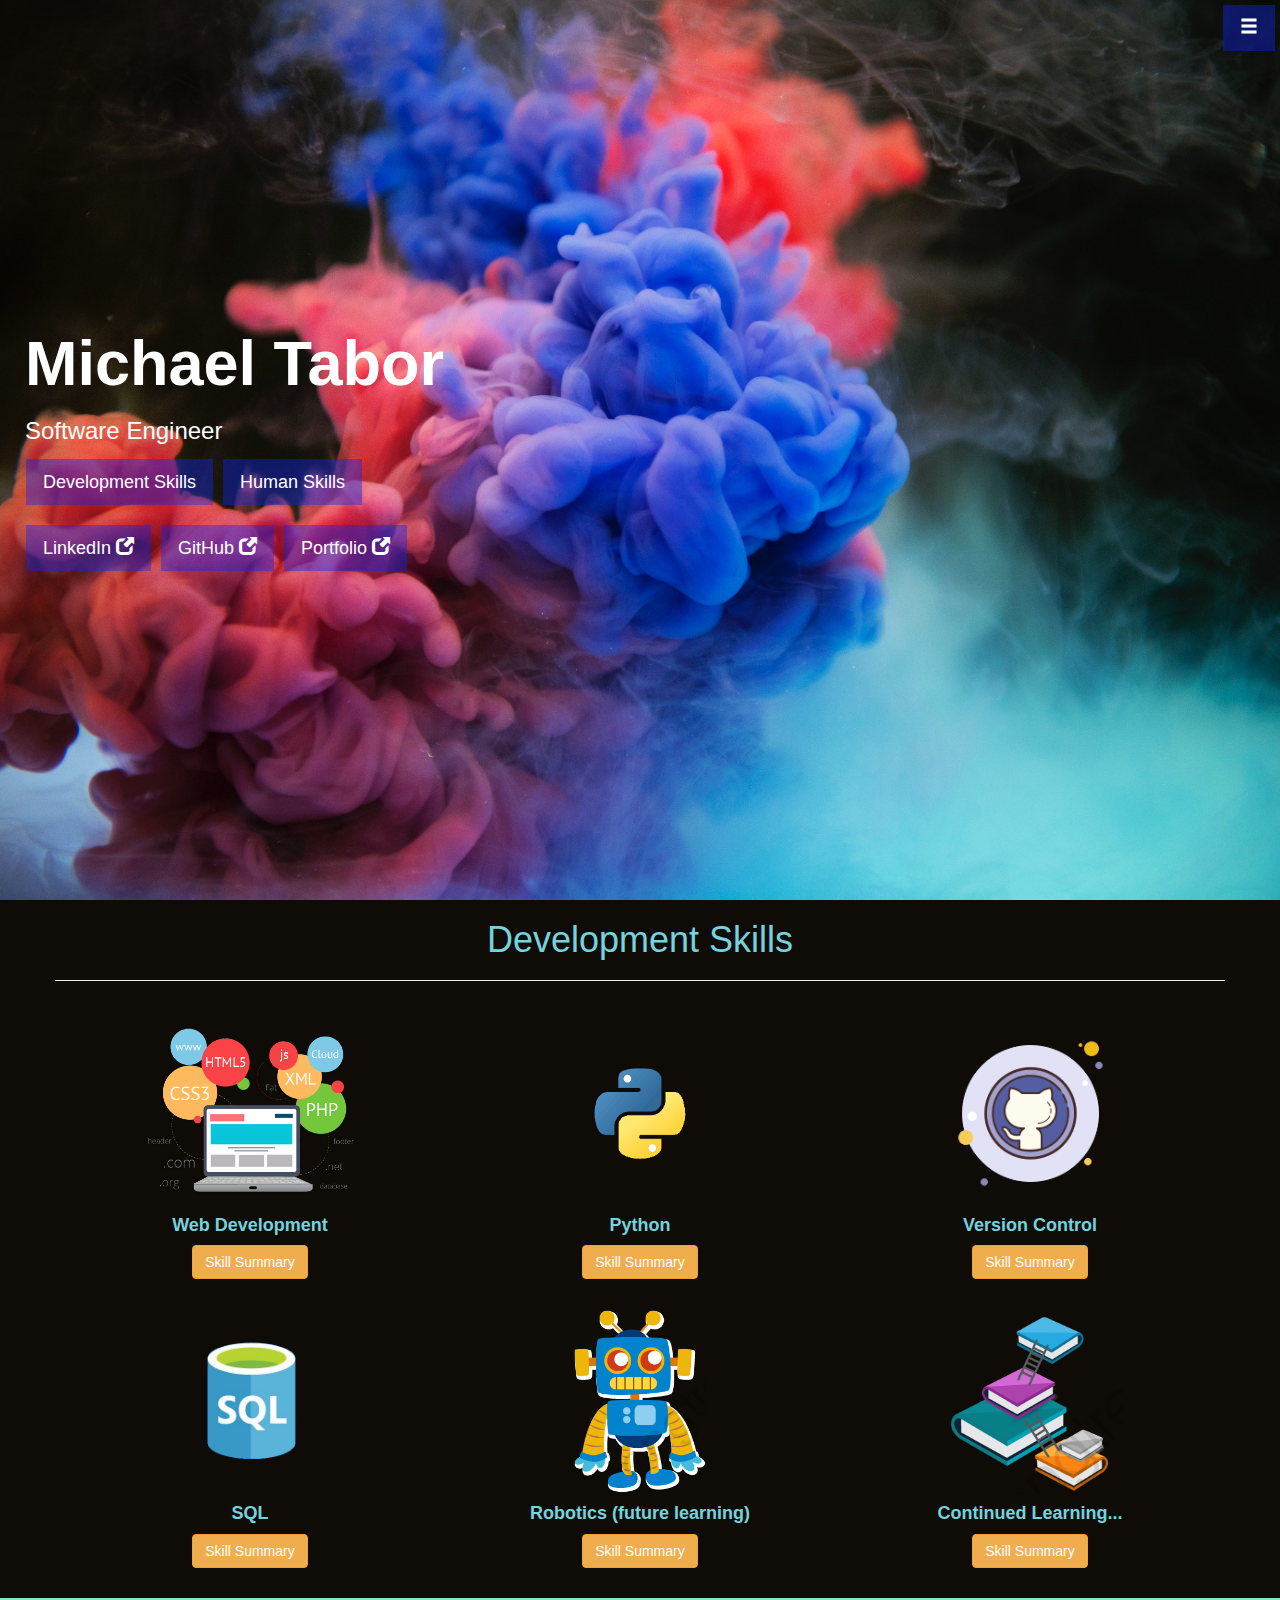
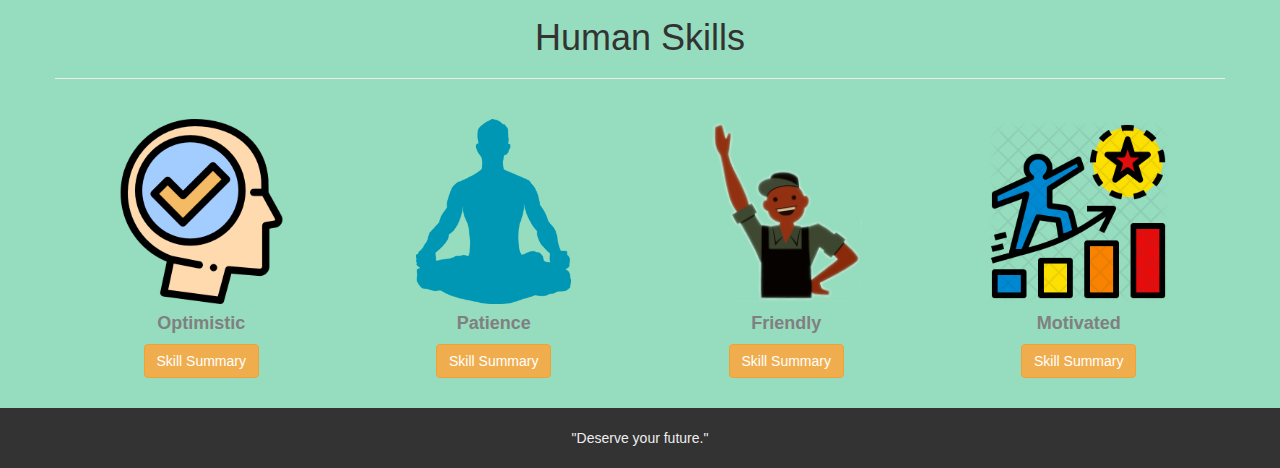
<file: index.html>
<!doctype html>
<html lang="en">
	<head>
	<!-- Required meta tags -->
	<meta charset="utf-8">
	<meta name="viewport" content="width=device-width, initial-scale=1, shrink-to-fit=no">
	<!-- BOOTSTRAP 3.3.7 compiled and minified CSS -->
	<link rel="stylesheet" href="https://maxcdn.bootstrapcdn.com/bootstrap/3.3.7/css/bootstrap.min.css" integrity="sha384-BVYiiSIFeK1dGmJRAkycuHAHRg32OmUcww7on3RYdg4Va+PmSTsz/K68vbdEjh4u" crossorigin="anonymous">
	<!-- CUSTOM CSS -->
	<link href="./css/style.css" rel="stylesheet">
	
	<title>Michael Tabor</title>
	</head>

	<body>
		<div id="everything">

			<!-- NAVIGATION SIDEBAR -->
			<a id="menu-toggle" href="#" class="btn btn-dark btn-lg toggle">
				<span class="glyphicon glyphicon-menu-hamburger"></span>
			</a>
			<nav id="sidebar-wrapper">
				<ul class="sidebar-nav">
					<a id="menu-close" href="#" class="btn btn-light btn-lg pull-right toggle">
						<span class="glyphicon glyphicon-remove"></span>
					</a>
					<li class="sidebar-brand">
						<a href="index.html" onclick='$("#menu-close").click();'>Home</a>
					</li>
					<li>
						<a href="portfolio.html" onclick='$("#menu-close").click();'>Portfolio</a>
					</li>
					<li>
						<a href="https://www.linkedin.com/in/michael-tabor/" target="_blank" id="liButton" class="btn btn-info liContact" onClick='$("#menu-close").click();'>LinkedIn Profile! &nbsp;<span class="glyphicon glyphicon-new-window"></span></a>
					</li>
					<li id="liContact">
						<a href="https://github.com/mjtabor1" target="_blank" id="gitButton" class="btn btn-info liContact" onClick='$("#menu-close").click();'>GitHub Account! &nbsp;<span class="glyphicon glyphicon-new-window"></span></a>
					</li>
				</ul>
			</nav>
			
			<!-- HEADER -->
			<header id="top" class="header">
				<div class="text-vertical-center">
					<h1>Michael Tabor</h1>
					<h3>Software Engineer</h3>
					<p>
						<a href="#Development" class="btn btn-dark btn-lg">Development Skills</a>
						<a href="#HumanSkills" class="btn btn-dark btn-lg">Human Skills</a>
						<!--<a href="#Experience" class="btn btn-dark btn-lg">Professional Skills</a>-->
					</p>
					<p>
						<a href="https://www.linkedin.com/in/michael-tabor/" target="_blank" class="btn btn-dark btn-lg">LinkedIn <span class="glyphicon glyphicon-new-window"></span></a>
						<a href="https://github.com/mjtabor1" target="_blank" class="btn btn-dark btn-lg">GitHub <span class="glyphicon glyphicon-new-window"></span></a>
						<a href="https://mjtabor1.github.io/portfolio.html" target="_blank" class="btn btn-dark btn-lg">Portfolio <span class="glyphicon glyphicon-new-window"></span></a>
					</p>
		
				</div>
			</header>

			<!-- DEVELOPMENT SKILLS PAGE -->
			<section id="Development" class="blueBG">
				<div class="container">
					<div class="row text-center">
						<h1 class="devSkills">Development Skills</h1>
						<hr class="small">
						<div class="col-md-4 col-sm-4">
							<div class="skill-item">
								<img src="images/web-development.png" alt="web-development" class="languageItem">
								
								<h4>
									<strong class="devSkills">Web Development</strong>
								</h4>
								<a data-target="#modalWebdev" role="button" data-toggle="modal" class="btn btn-warning">Skill Summary</a>
								<div class="modal fade" id="modalWebdev">
									<div class="modal-dialog">
										<div class ="modal-content">
											<div class="modal-header">
												<button class="close" data-dismiss="modal">&times;</button>
												<h1 class=skillTitle>Web Development</h1>
											</div>
											<div class="modal-body">
												<p>
													<h3>Websites are everything</h3>
													Understanding web development and being able to create a simple website are perfect foundation
													blocks when it comes to a career in Technology. Creating a website through HTML5 and
													CSS3 was one of the first projects I completed at The Tech Academy. I also learned how to incorporate 
													JavaScript and gained experience utilizing the MVC framework in Visual Studio. I've taken advantage of 
													the popular CSS libraries known as Bootstrap for the making of this website and also have experience
													in back end development with the Django framework. 
												</p>
												<p>
													<strong>
														I am familiar with:
														<ul>
															<li>HTML5</li>
															<li>CSS3</li>
															<li>JavaScript</li>
															<li>Bootstrap</li>
															<li>Visual Studio Code & Visual Studio 2019 IDE</li>
															<li>Django (web framework)</li>
														</ul>
													</strong>
												</p>
											</div>
											<div class="modal-footer">
												<button type="button" class="btn btn-default" data-dismiss="modal">Close</button>
											</div>
										</div>
									</div>
								</div>
								
							</div>
						</div>
						<div class="col-md-4 col-sm-4">
							<div class="skill-item">
								<img src="images/python_2.png" alt="python" class="languageItem">
								<h4>
									<strong class="devSkills">Python</strong>
								</h4>
								<a data-target="#modalPython" role="button" data-toggle="modal" class="btn btn-warning">Skill Summary</a>
								<div class="modal fade" id="modalPython">
									<div class="modal-dialog">
										<div class ="modal-content">
											<div class="modal-header">
												<button class="close" data-dismiss="modal">&times;</button>
												<h1 class=skillTitle>Python</h1>
											</div>
											<div class="modal-body">
												<p>
													<h3>I love python!</h3>
													Python is the first language I began learning and it has become my favorite. It's object oriented programming
													features make the language flexible and easy to use. Once you get the hang of it you can really start to develop some 
													neat projects. The massive amount of modules that are available make it possible to create powerful applications
													with very little lines of code. I want to master my skills in Python and begin to apply them to machine learning
													and robotics. Please see my Portfolio page to view some of the projects I have created using Python. 
												</p>
												<p>
													<strong>
														I am familiar with:
														<ul>
															<li>Python3</li>
															<li>Django Web Framework</li>
															<li>PyGame, Django, Tkinter & SQLite3 modules</li>
															<li>PyCharm & IntelliJ IDE's</li>
														</ul>
													</strong>
												</p>
											</div>
											<div class="modal-footer">
												<button type="button" class="btn btn-default" data-dismiss="modal">Close</button>
											</div>
										</div>
									</div>
								</div>
							</div>
						</div>
						<div class="col-md-4 col-sm-4">
							<div class="skill-item">
								<img src="images/github.png" alt="GitHub" class="languageItem">
								<h4>
									<strong class="devSkills">Version Control</strong>
								</h4>
								<a data-target="#modalVersion" role="button" data-toggle="modal" class="btn btn-warning">Skill Summary</a>
								<div class="modal fade" id="modalVersion">
									<div class="modal-dialog">
										<div class ="modal-content">
											<div class="modal-header">
												<button class="close" data-dismiss="modal">&times;</button>
												<h1 class=skillTitle>Version Control</h1>
											</div>
											<div class="modal-body">
												<p>
													<h3>I wish I had this skill years ago!</h3>
													I remember when I was first introduced to Git it actually blew my mind. I instantly thought of all of the hours
													and headache I could of saved in the past if this skill was taught as far back as High School! My studies at 
													The Tech Academy taught me a lot about version control
													and how to best utilize it during the life cycle of a project. I utilize github everyday when I am working
													with both my Linux and Windows machines.
												</p>
												<p>
													<strong>
														I am familiar with:
														<ul>
															<li>Git & Github</li>
															<li>Github Desktop Manager (GUI) for Windows</li>
															<li>GitKraken (GUI) for Linux OS</li>
														</ul>
													</strong>
												</p>
											</div>
											<div class="modal-footer">
												<button type="button" class="btn btn-default" data-dismiss="modal">Close</button>
	   										</div>
										</div>
									</div>
								</div>
							</div>
						</div>
						<div class="col-md-4 col-sm-4">
							<div class="skill-item">
								<img src="images/sql.png" alt="GitHub" class="languageItem">
								<h4>
									<strong class="devSkills">SQL</strong>
								</h4>
								<a data-target="#modalSQL" role="button" data-toggle="modal" class="btn btn-warning">Skill Summary</a>
								<div class="modal fade" id="modalSQL">
									<div class="modal-dialog">
										<div class ="modal-content">
											<div class="modal-header">
												<button class="close" data-dismiss="modal">&times;</button>
												<h1 class=skillTitle>SQL</h1>
											</div>
											<div class="modal-body">
												<p>
													<h3>Server Management</h3>
													SQL gives you the ability to create databases, specifically relational dB's that can be 
													used to generate interactive applications. In my studies I learned how to create and edit
													a database, write stored procedures, and query the database for information. 
													
												</p>
												<p>
													<strong>
														I am familiar with:
														<ul>
															<li>SQL Server Management Studio</li>
															<li>SQLite</li>
															<li>T-SQL</li>
														</ul>
													</strong>
												</p>
											</div>
											<div class="modal-footer">
												<button type="button" class="btn btn-default" data-dismiss="modal">Close</button>
											</div>
										</div>
									</div>
								</div>
							</div>
						</div>
						<div class="col-md-4 col-sm-4">
							<div class="skill-item">
								<img src="images/robotics.png" alt="Robotics" class="languageItem">
								<h4>
									<strong class="devSkills">Robotics (future learning)</strong>
								</h4>
								<a data-target="#modalRobot" role="button" data-toggle="modal" class="btn btn-warning">Skill Summary</a>
								<div class="modal fade" id="modalRobot">
									<div class="modal-dialog">
										<div class ="modal-content">
											<div class="modal-header">
												<button class="close" data-dismiss="modal">&times;</button>
												<h1 class=skillTitle>Robotics</h1>
											</div>
											<div class="modal-body">
												<p>
													<h3>Robots are the future!</h3>
													My initial motivation to get into software stemmed from my interest in robotics. I am driven to
													gain the skills necessary to one day work with automated machines. My next learning path that
													I plan on pursuing is in Machine Learning and Automated Intelligence techniques. I of course will be using
													python to explore the world of telling machines what to do. These are very complex topics but I plan on becoming
													quite good at them. After all, those who pursue something they love will never work a day in their lives!
													
												</p>
												<p>
													<strong>
														I am familiar with:
														<ul>
															<li>Automation Systems (prior work experience)</li>
															<li>Entry level data science</li>
															
														</ul>
													</strong>
												</p>
											</div>
											<div class="modal-footer">
												<button type="button" class="btn btn-default" data-dismiss="modal">Close</button>
											</div>
										</div>
									</div>
								</div>
							</div>
						</div>
						<div class="col-md-4 col-sm-4">
							<div class="skill-item">
								<img src="images/learn.png" alt="Better" class="languageItem">
								<h4>
									<strong class="devSkills">Continued Learning...</strong>
								</h4>
								<a data-target="#modalCL" role="button" data-toggle="modal" class="btn btn-warning">Skill Summary</a>
								<div class="modal fade" id="modalCL">
									<div class="modal-dialog">
										<div class ="modal-content">
											<div class="modal-header">
												<button class="close" data-dismiss="modal">&times;</button>
												<h1 class=skillTitle>Continued Learning...</h1>
											</div>
											<div class="modal-body">
												<p>
													<h3>Never stop learning!</h3>
													In my opinion, in order to be successful in the technology world, one must
													be able and willing to continue to learn. As I highlighted in the robotics section,
													I plan on doing just that. Whether it's reading books, taking online courses, or picking
													the brain of a friend, continuous improvement is something that I really look forward to.
										
													My next personal assignment is to upgrade my novice understanding of Python to that of an 
													expert. I continue to take online courses in different python topics and am also reading books
													to wrap my head around different projects. 
													
												</p>
												<p>
													<strong>
														Next Learning:
														<ul>
															<li>Book: Python Crash Course by Eric Matthes</li>
															<li>Udemy Online Course: Learn Python Programming Masterclass</li>
															
														</ul>
													</strong>
												</p>
											</div>
											<div class="modal-footer">
												<button type="button" class="btn btn-default" data-dismiss="modal">Close</button>
											</div>
										</div>
									</div>
								</div>
							</div>
						</div>

					</div>
				</div>
			</section>
			<!-- END DEVELOPMENT SKILLS PAGE -->

			<!-- HUMAN SKILLS PAGE -->
			<section id="HumanSkills" class="orangeBG">
				<div class="container">
					<div class="row text-center">
						<h1>Human Skills</h1>
						<hr class="small">

						<div class="col-md-3 col-sm-6">
							<div class="skill-item">
								<img src="images/positivity.png" alt="web-development" class="languageItem">
								
								<h4>
									<strong class="humanSkills">Optimistic</strong>
								</h4>
								<a data-target="#modalPos" role="button" data-toggle="modal" class="btn btn-warning">Skill Summary</a>
								<div class="modal fade" id="modalPos">
									<div class="modal-dialog">
										<div class ="modal-content">
											<div class="modal-header">
												<button class="close" data-dismiss="modal">&times;</button>
												<h1 class=skillTitle>Optimistic</h1>
											</div>
											<div class="modal-body">
												<p>
													<h3>Positivity is key</h3>
													I'm alwasy trying to stay positive and not introduce any negative thoughts into
													the equation. To me keeping a positive mind set while working on a complex problem
													will only help encourage me to reach my goals. Aside from that if other team members
													see that you are having doubts then it will drag them down with you. 
												</p>
												<p>
													<strong>
														Positive Characteristics:
														<ul>
															<li>Positive language</li>
															<li>Beneficial Habits</li>
															<li>Always Smile</li>
															
														</ul>
													</strong>
												</p>
											</div>
											<div class="modal-footer">
												<button type="button" class="btn btn-default" data-dismiss="modal">Close</button>
											</div>
										</div>
									</div>
								</div>
								
							</div>
						</div>
						<div class="col-md-3 col-sm-6">
							<div class="skill-item">
								<img src="images/patience.png" alt="web-development" class="languageItem">
								
								<h4>
									<strong class="humanSkills">Patience</strong>
								</h4>
								<a data-target="#modalPat" role="button" data-toggle="modal" class="btn btn-warning">Skill Summary</a>
								<div class="modal fade" id="modalPat">
									<div class="modal-dialog">
										<div class ="modal-content">
											<div class="modal-header">
												<button class="close" data-dismiss="modal">&times;</button>
												<h1 class=skillTitle>Patience</h1>
											</div>
											<div class="modal-body">
												<p>
													<h3>Patience is a virtue</h3>
													One of the absolute best skills to incorporate while developing software is 
													patience. Software develeopment can be an extremely delicate and frustrating process.
													Having just one character wrong could crash a whole program. If you aren't willing
													to be patient and dissect code one line at a time, then coding isn't for you.
												</p>
												<p>
													<strong>
														Patience Practices:
														<ul>
															<li>Meditation (I believe all humans should meditate)</li>
															<li>Breathing Techniques</li>
															<li>Calm Demeanor</li>
															
														</ul>
													</strong>
												</p>
											</div>
											<div class="modal-footer">
												<button type="button" class="btn btn-default" data-dismiss="modal">Close</button>
											</div>
										</div>
									</div>
								</div>
							</div>
						</div>
						<div class="col-md-3 col-sm-6">
							<div class="skill-item">
								<img src="images/friend.png" alt="web-development" class="languageItem">
								
								<h4>
									<strong class="humanSkills">Friendly</strong>
								</h4>
								<a data-target="#modalFriend" role="button" data-toggle="modal" class="btn btn-warning">Skill Summary</a>
								<div class="modal fade" id="modalFriend">
									<div class="modal-dialog">
										<div class ="modal-content">
											<div class="modal-header">
												<button class="close" data-dismiss="modal">&times;</button>
												<h1 class=skillTitle>Friendly</h1>
											</div>
											<div class="modal-body">
												<p>
													<h3>Who needs a friend?</h3>
													I appreciate all humans and try to give everyone a chance. I'm always very approachable and willing to help
													others. I try to extend my friendship by helping others succeed.
													I would almost never turn down a good happy hour with someone!
												</p>
												<p>
													<strong>
														Friendly Qualitites:
														<ul>
															<li>Approachable</li>
															<li>Having an open mind</li>
															<li>Good communicator</li>
														</ul>
													</strong>
												</p>
											</div>
											<div class="modal-footer">
												<button type="button" class="btn btn-default" data-dismiss="modal">Close</button>
											</div>
										</div>
									</div>
								</div>
							</div>
						</div>
						<div class="col-md-3 col-sm-6">
							<div class="skill-item">
								<img src="images/motivated.png" alt="motivated" class="languageItem">
								
								<h4>
									<strong class="humanSkills">Motivated</strong>
								</h4>
								<a data-target="#modalMotivate" role="button" data-toggle="modal" class="btn btn-warning">Skill Summary</a>
								<div class="modal fade" id="modalMotivate">
									<div class="modal-dialog">
										<div class ="modal-content">
											<div class="modal-header">
												<button class="close" data-dismiss="modal">&times;</button>
												<h1 class=skillTitle>Motivated</h1>
											</div>
											<div class="modal-body">
												<p>
													<h3>I love what I do.</h3>
													Ever since deciding to embark on my journey into the technology world
													I have been extrememly satisfied. There is nothing better than creating
													something that can be used by people all over the world. I am very passionate
													about software development and can't wait to continue my education and 
													see where my career takes me.
												</p>
												<p>
													<strong>
														Motivated:
														<ul>
															<li>Study 40+ hours a week.</li>
															<li>Developed multiple projects.</li>
															<li>Hungry to do more everyday.</li>
														</ul>
													</strong>
												</p>
											</div>
											<div class="modal-footer">
												<button type="button" class="btn btn-default" data-dismiss="modal">Close</button>
											</div>
										</div>
									</div>
								</div>
							</div>
						</div>

					</div>
				</div>
			</section>
			


			<!-- FOOTER SECTION -->
			<footer>
				<div class="container">
					<span>"Deserve your future."</span>
				</div>
			</footer>
			
		
		
		</div>
		<!-- jQuery first, then Popper.js, then Bootstrap JS -->
		<script src="https://code.jquery.com/jquery-1.11.1.min.js" integrity="sha256-VAvG3sHdS5LqTT+5A/aeq/bZGa/Uj04xKxY8KM/w9EE=" crossorigin="anonymous"></script>
		<script src="https://cdnjs.cloudflare.com/ajax/libs/popper.js/1.12.9/umd/popper.min.js" integrity="sha384-ApNbgh9B+Y1QKtv3Rn7W3mgPxhU9K/ScQsAP7hUibX39j7fakFPskvXusvfa0b4Q" crossorigin="anonymous"></script>
		<script src="https://maxcdn.bootstrapcdn.com/bootstrap/3.3.4/js/bootstrap.min.js"></script>
		<script src="mtscript.js"></script>
	</body>
</html>
</file>
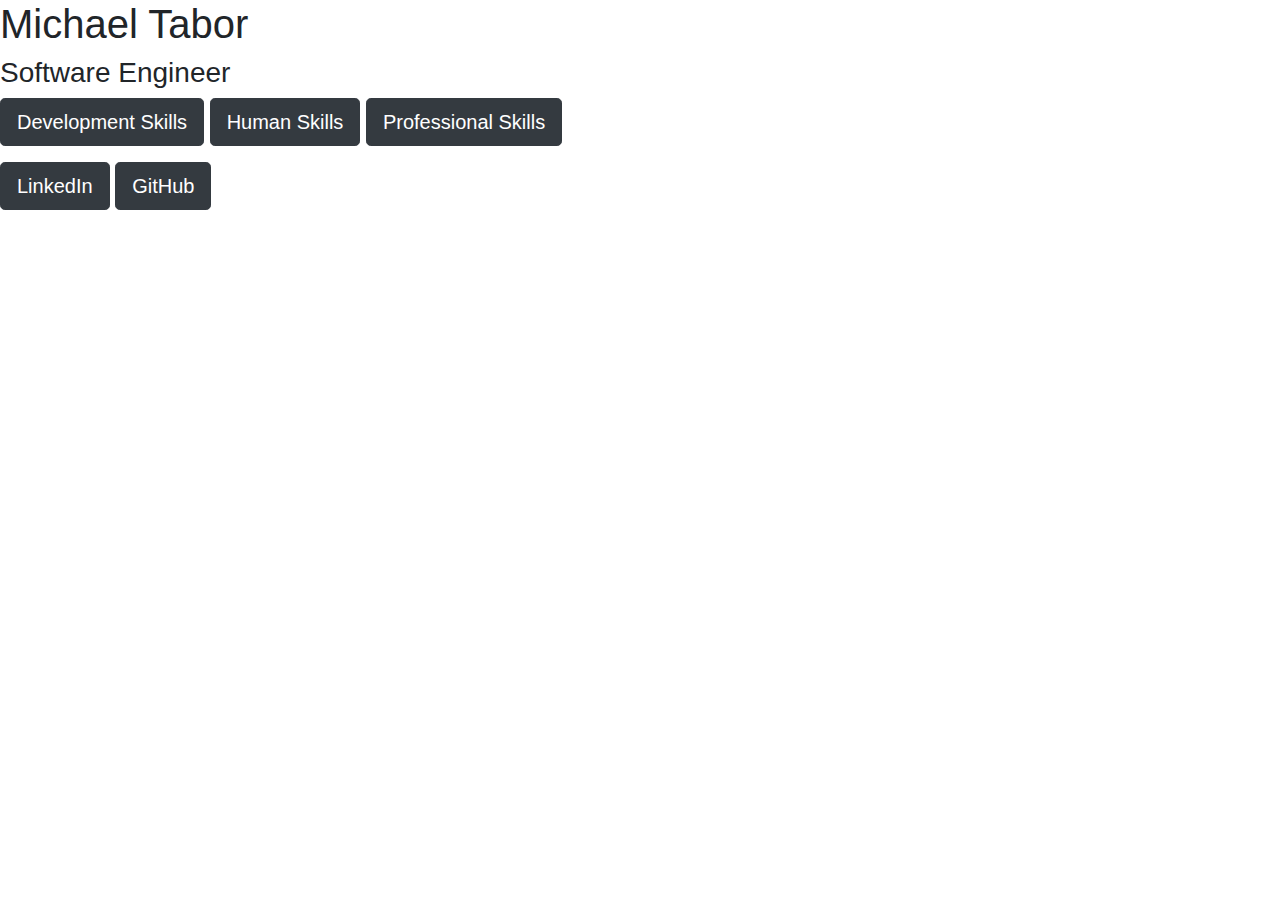
<file: Tabor_Website.html>
<!doctype html>
<html lang="en">
	<head>
	<!-- Required meta tags -->
	<meta charset="utf-8">
	<meta name="viewport" content="width=device-width, initial-scale=1, shrink-to-fit=no">

	<!-- Bootstrap CSS -->
	<link rel="stylesheet" href="https://maxcdn.bootstrapcdn.com/bootstrap/4.0.0/css/bootstrap.min.css" integrity="sha384-Gn5384xqQ1aoWXA+058RXPxPg6fy4IWvTNh0E263XmFcJlSAwiGgFAW/dAiS6JXm" crossorigin="anonymous">

	<title>Michael Tabor</title>
	</head>
	<body>
		<div id="container">

			<!-- Navigation Section -->
			
			<!-- End Navigation Section -->

			<!-- Header Section -->
			<header id="top" class="header">
				<div class="text-vertical-center">
					<h1>Michael Tabor</h1>
					<h3>Software Engineer</h3>
					<p class="lead">
						<a href="#development" class="btn btn-dark btn-lg">Development Skills</a>
						<a href="#humanskills" class="btn btn-dark btn-lg">Human Skills</a>
						<a href="#experience" class="btn btn-dark btn-lg">Professional Skills</a>
					</p>
					<p class="lead">
						<a href="https://www.linkedin.com/in/michael-tabor/" target="blank" class="btn btn-dark btn-lg">LinkedIn</a>
						<a href="https://github.com/mjtabor1" target="blank" class="btn btn-dark btn-lg">GitHub</a>
					</p>
				</div>
			</header>
		</div>
		<!-- jQuery first, then Popper.js, then Bootstrap JS -->
		<script src="https://code.jquery.com/jquery-3.2.1.slim.min.js" integrity="sha384-KJ3o2DKtIkvYIK3UENzmM7KCkRr/rE9/Qpg6aAZGJwFDMVNA/GpGFF93hXpG5KkN" crossorigin="anonymous"></script>
		<script src="https://cdnjs.cloudflare.com/ajax/libs/popper.js/1.12.9/umd/popper.min.js" integrity="sha384-ApNbgh9B+Y1QKtv3Rn7W3mgPxhU9K/ScQsAP7hUibX39j7fakFPskvXusvfa0b4Q" crossorigin="anonymous"></script>
		<script src="https://maxcdn.bootstrapcdn.com/bootstrap/4.0.0/js/bootstrap.min.js" integrity="sha384-JZR6Spejh4U02d8jOt6vLEHfe/JQGiRRSQQxSfFWpi1MquVdAyjUar5+76PVCmYl" crossorigin="anonymous"></script>
	</body>
</html>
</file>
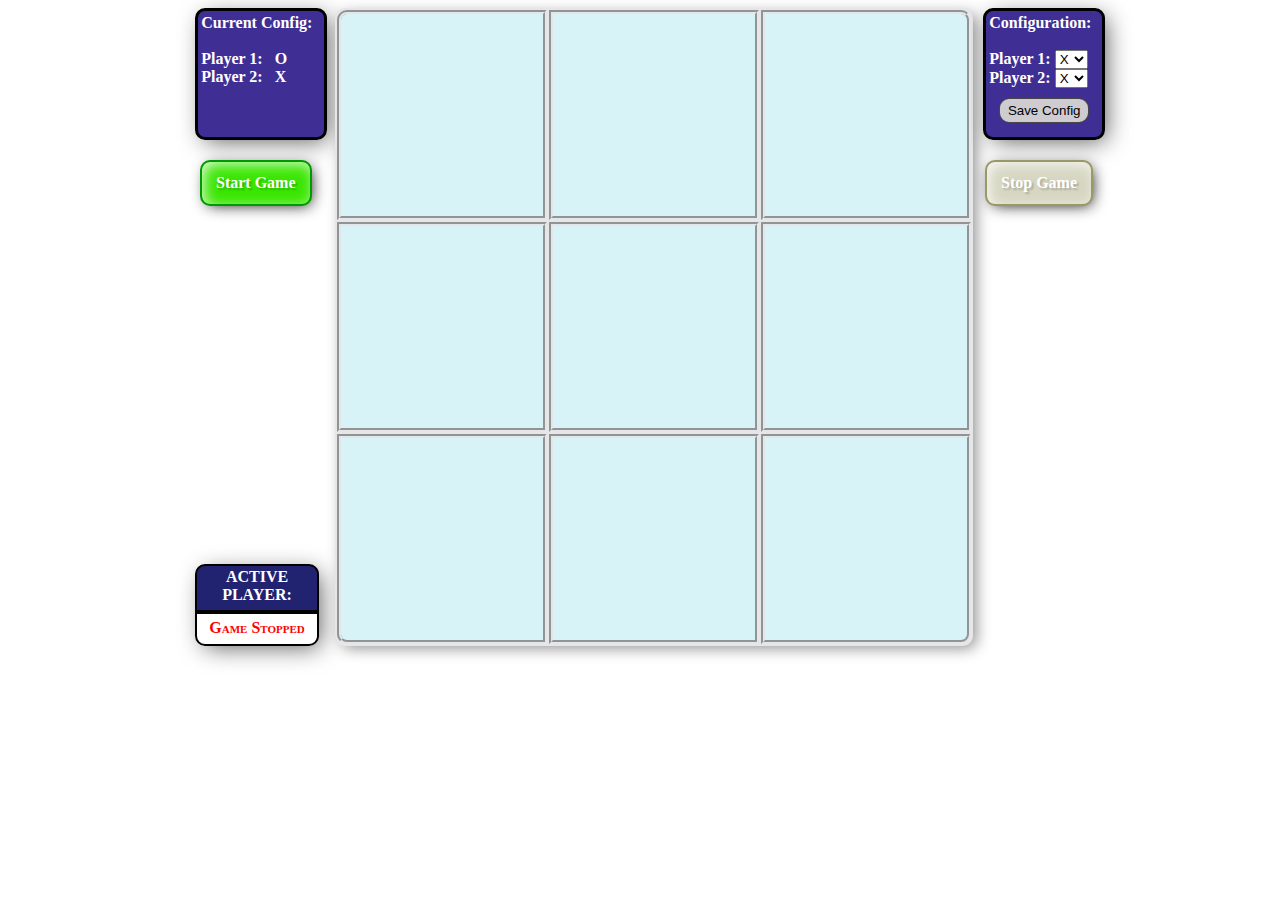
<file: demos/TicTacToe/TicTacToe.html>
<!DOCTYPE html>
<html lang="en">
	<head>
		<title>Tic-Tac-Toe</title>
		<META HTTP-EQUIV="Content-Type" CONTENT="text/html; charset=UTF-8">
		<meta content="width=device-width,initial-scale=1.0" name="viewport">
        <link rel="stylesheet" href="./css/game.css">
		<style></style>
	</head>
	<body id="body">
		<audio id="placeAvatar">
			<source src="./audio/placeAvatar.mp3" type="audio/mpeg">
			Your browser does not support the audio element.
		</audio>
		<audio id="winGame">
			<source src="./audio/winGame.mp3" type="audio/mpeg">
			Your browser does not support the audio element.
		</audio>
		<audio id="tieGame">
			<source src="./audio/tieGame.mp3" type="audio/mpeg">
			Your browser does not support the audio element.
		</audio>
		<audio id="diceRoll">
			<source src="./audio/diceRoll.mp3" type="audio/mpeg">
			Your browser does not support the audio element.
		</audio>
		<div id="shell">
			<div id="gameMsgBox" onclick="hideGameMsg()"><p id="gameMsg"></p></div>
			
			<!-- CONSOLE LEFT SECTION (START GAME, CONFIG DISPLAY, & ACTIVE PLAYER -->
			<div class="console_Left">
				<div class="displayBox boxLeft">
					<Strong>Current Config:</strong><br><br>
					<label>Player 1: &nbsp&nbsp<span id="p1Display">O</span></label><br>
					<label>Player 2: &nbsp&nbsp<span id="p2Display">X</span></label>
				</div>
				<div class=""><button id="btnStart" onclick="startGame()">Start Game</button></div>
				<div id="boardState"></div>
				<div id="controls">
					<div id="messageFrame">
						<p id="showHeader">ACTIVE PLAYER:</p>
						<p id="showPlayer">Game Stopped</p>
					</div>
				</div>
			</div>

			<!-- TIC-TAC-TOE TABLE SECTION OF 9 SQUARES -->
			<table>
				<tr>
					<td>
						<div class="photo-container">
							<div id="square0" class="square" onclick="square1Animate()">
							  <div class="O"></div>
							  <div class="X"></div>
							</div>
						</div>
					</td>
					<td>
						<div class="photo-container">
							<div id="square1" class="square" onclick="square2Animate()" ondblclick="">
							  <div class="O"></div>
							  <div class="X"></div>
							</div>
						</div>
					</td>
					<td>
						<div class="photo-container">
							<div id="square2" class="square" onclick="square3Animate()">
							  <div class="O"></div>
							  <div class="X"></div>
							</div>
						</div>
					</td>
				</tr>
				<tr>
					<td>
						<div class="photo-container">
							<div id="square3" class="square" onclick="square4Animate()">
							  <div class="O"></div>
							  <div class="X"></div>
							</div>
						</div>
					</td>
					<td>
						<div class="photo-container">
							<div id="square4" class="square" onclick="square5Animate()">
							  <div class="O"></div>
							  <div class="X"></div>
							</div>
						</div>
					</td>
					<td>
						<div class="photo-container">
							<div id="square5" class="square" onclick="square6Animate()">
							  <div class="O"></div>
							  <div class="X"></div>
							</div>
						</div>
					</td>
				</tr>
				<tr>
					<td>
						<div class="photo-container">
							<div id="square6" class="square" onclick="square7Animate()">
							  <div class="O"></div>
							  <div class="X"></div>
							</div>
						</div>
					</td>
					<td>
						<div class="photo-container">
							<div id="square7" class="square" onclick="square8Animate()">
							  <div class="O"></div>
							  <div class="X"></div>
							</div>
						</div>
					</td>
					<td>
						<div class="photo-container">
							<div id="square8"  class="square" onclick="square9Animate()">
							  <div class="O"></div>
							  <div class="X"></div>
							</div>
						</div>
					</td>
				</tr>
			</table>
			
			<!-- CONSOLE RIGHT SECTION (CONFIG & STOP GAME) -->
			<div class="console_Right" style="float:right;">
				<div class="displayBox boxRight">
					<Strong>Configuration:</strong><br><br>
					<label>Player 1: </label><select id="player1"><option value="X">X</option><option value="O">O</option></select><br>
					<label>Player 2: </label><select id="player2"><option value="X">X</option><option value="O">O</option></select>
					<button onclick="saveSettings()">Save Config</button>
				</div>
				<div id="controls">
					<button id="btnStop" onclick="stopGame()">Stop Game</button>
				</div>
			</div>
		</div>

		<!-- JS CODE FOR SLIDING THE X AND O INTO VIEW OF OUR SELECTED SQUARES -->
		<script>
			var arrayO = document.getElementsByClassName("O");
			var arrayX = document.getElementsByClassName("X");
			for (var i=0; i<arrayO.length;i++) {
				arrayO[i].style.transform = "translateY(-100%)"; // this initializes all avatar graphics to not be visible as translateY(0%) would make them appear
			}
			for (var i=0; i<arrayX.length;i++) {
				arrayX[i].style.transform = "translateY(100%)";
			}
		</script>
		
		<script src="./js/tictactoe.js"></script>

	</body>
</html>
</file>
<file: css/style.css>
html, body, #everything {
    width: 100%;
    height: 100%;
}

#everything {
    width: 100%;
    height: 100%;
    -webkit-transform-origin: left top;
    -ms-transform-origin: left top;
    -moz-transform-origin: left top;
    transform-origin: left top;
}

#menu-toggle {
    z-index: 1;
    position: fixed;
    top:0;
    right: 0px;
}

.toggle {
    margin: 5px 5px 0 0;
}

.btn-dark {
    margin: 5px 5px 5px 1px;
    border-radius: 0;
    color: #fff;
    background-color: rgba(14, 37, 241, 0.4);
}

.btn-dark-port {
    margin: 5px 5px 5px 1px;
    border-radius: 0;
    color: #fff;
    background-color: #2b7551;
}

.btn-dark:hover,
.btn-dark:focus,
.btn-dark:active {
    color: #fff;
    background-color: rgba(0,0,0,0.7);
}

#sidebar-wrapper {
    z-index: 1000;
    position: fixed;
    right: 0;
    width: 250px;
    height: 100%;
    margin-right: -250px;
    overflow-y: auto;
    background: rgba(235, 53, 98, 0.76);
    transition: all 0.4s ease 0s;
    -webkit-transition: all 0.4s ease 0x;
    -moz-transition: all 0.4s ease 0s;
    -ms-transition: all 0.4s ease 0s;
    -o-transition: all 0.4s ease 0s;
}

#sidebar-wrapper.active {
    right: 250px;
    width: 250px;
    -webkit-transition: all 0.4s ease 0s;
    -moz-transition: all 0.4s ease 0s;
    -ms-transition: all 0.4s ease 0s;
    -o-transition: all 0.4s ease 0s;
    transition: all 0.4s ease 0s;
}


.sidebar-nav {
    position: absolute;
    top: 0;
    width: 250px;
    margin: 0;
    padding: 0;
    list-style: none;
}

.sidebar-nav > .sidebar-brand {
    height: 55px;
    font-size: 18px;
    line-height: 55px;
}

.sidebar-nav > .sidebar-brand a {
    color: #fff;
}

.sidebar-nav > .sidebar-brand a:hover {
    color: #fff;
    background: none;
}

.sidebar-nav li {
    text-indent: 20px;
    line-height: 30px;
}

.sidebar-nav li a {
    display: block;
    text-decoration: none;
    color: #fff;
}

.sidebar-nav li a:hover {
    text-decoration: none;
    color: #fff;
    background: rgba(255,255,255,0.2);
}

.sidebar-nav li a:active,
.sidebar-nav li a:focus {
    text-decoration: none;
}

.btn-light {
    border-radius: 0;
    color: #333;
    background-color: rgb(255,255,255);
}

.btn-light:hover,
.btn-light:focus,
.btn-light:active {
    color: #333;
    background-color: rgba(255,255,255,0.8);
}

ul.droplist {
    list-style: none;
    padding-left: 10px;
}

#liButton, #gitButton {
    color: black;
    display: inline-block;
    padding: 6px 6px;
    text-indent: 0;
    margin-bottom: 10px;
    margin-top: 10px;
}

.header {
    display: table;
    position: relative;
    width: 100%;
    height: 100%;
    background: url(../images/background.jpg) no-repeat center center scroll;
    background-size: cover;
    -webkit-background-size: cover;
    -moz-background-size: cover;
    -o-background-size: cover;
}

.text-vertical-center {
    display: table-cell;
    text-align: left;
    vertical-align: middle;
    padding-top: 15px;
    padding-left: 25px;
    color: #fff;
}

.text-vertical-center h1 {
    margin: 0;
    padding: 0;
    font-size: 4.5em;
    font-weight: 700;
}

.blueBG {
    background: rgb(15, 12, 7);
}

.orangeBG {
    background: #95ddbe;
}

hr.small {
    margin-bottom: 40px;
    width: 100%;
}

.devSkills {
    text-align: center;
    color: #75d2de;
}

.humanSkills {
    text-align: center;
    color: gray;
}

.skill-item {
    margin-bottom: 30px;
}

.languageItem {
    max-height: 185px;
    
}

/* Development skills section */
.skill-item {
    margin-bottom: 30px;
}

.modal-body {
    text-align: left;
}

.skillTitle {
    display: inline;
    position: relative;
    font: 50px Helvetica, Sans-Serif;
    letter-spacing: -2px;
    color: rgba(0, 47, 255, 0.5);
    text-shadow: 0 1px 0 #ccc,
               0 2px 0 #c9c9c9,
               0 3px 0 #bbb,
               0 4px 0 #b9b9b9,
               0 5px 0 #aaa,
               0 6px 1px rgba(0,0,0,.1),
               0 0 5px rgba(0,0,0,.1),
               0 1px 3px rgba(0,0,0,.3),
               0 3px 5px rgba(0,0,0,.2),
               0 5px 10px rgba(0,0,0,.25),
               0 10px 10px rgba(0,0,0,.2),
               0 20px 20px rgba(0,0,0,.15);
}






footer {
    background: #333;
    color: #eee;
    font-size: 14px;
    padding: 20px;
    text-align: center;
}
</file>
<file: demos/TicTacToe/css/game.css>
body {
	background-color: #fff;
}

#shell{
	width: 950px;
	margin: 0 auto;
}

#gameMsgBox {
	cursor: pointer;
	display: none;
	width: 500px;
	height: 340px;
	position: absolute;
	text-align: center;
	margin: 140px 0 0 230px;
	z-index: 100;
	background-color: rgba(232, 236, 242, .95);
	border: 2px solid #000;
	border-radius: 10px;
	box-shadow: 5px 5px 25px -4px rgba(0,0,0,0.55);
}

#gameMsgBox #gameMsg {
	cursor: pointer;
	margin: 4% auto;
	text-align: center;
	color: darkblue;
	font-weight: bold;
	font-family:;
	font-size: 45px;
}

table {
	width: 620px;
	margin: 0 auto;
	box-shadow: 5px 4px 15px -2px rgba(0,0,0,0.45);
	border-radius: 10px;
	float: left;
	background-color: #e5e6e8;
}

/* Effects each square. Overflow:hidden; means anything
outside of the border will be out of sight */
td {
	height: 200px;
	width: 200px;
	position: relative;
	overflow: hidden;
	cursor: pointer;
	border-width: 4px;
	border-style: groove;
	border-color: #e5e6e8;
}

/* Make each corner square have rounded edge on top right or left */
table tr:nth-child(-n+3) td:nth-child(-n+3){
	background-color: #d7f3f7;
}
table tr:nth-child(-n+3) td:nth-child(-n+3):hover { 
	background-color: #e5fbff;
}
table tr:nth-child(1) td:nth-child(1){
	border-radius: 10px 0px 0px 0px;
}
table tr:nth-child(1) td:nth-child(3){
	border-radius: 0px 10px 0px 0px;
}
table tr:nth-child(3) td:nth-child(3){
	border-radius: 0px 0px 10px 0px;
}
table tr:nth-child(3) td:nth-child(1){
	border-radius: 0px 0px 0px 10px;
}

.photo-container {
	height: 200px;
	width: 200px;
	text-align: center;
}

/* AVATAR O (transform: translateY(); relates to the section
sliding up or down. JS code is written to accomodate this */
.O {
	transition: transform .3s;
	opacity: 1;
	position: absolute;
	background-image: url("../images/avatarO.gif");
	width:200px;
	height:200px;
	transform: translateY(-100%);
}
/* AVATAR X */
.X {
	transition: transform .3s;
	opacity: 1;
	background-image: url("../images/avatarX.gif");
	width:200px;
	height:200px;
	transform: translateY(100%);
}

/* LEFT SECTION (float: left; gets all sections to sit side
by side to one another. */
.console_Left {
	width: 160px;
	height: 600px;
	margin: 0px 0px 0px 10px;
	float: left;
}

.console_Right {
	width: 140px;
	height: 600px;
	margin: 0px auto;
	float: left;
}

.displayBox {
	background-color: rgba(53, 35, 142, .95);
	color: white;
	font-weight: bold;
	border: 3px solid black;
	padding: 2%;
	box-shadow: 5px 5px 25px -4px rgba(0,0,0,0.65);
	border-radius: 10px;
}

.displayBox:hover {
	background-color: rgba(53, 35, 142, .88);
}

.boxLeft {
	float: left;
	margin: 0px 0px 0px 20px;
	width: 120px;
	height: 120px;
}

.boxRight {
	float: right;
	margin: 0px 10px 0px 0px;
	width: 110px;
	height: 120px;
}

/* ON boxRight its button will have this effect */
.boxRight>button {
	cursor: pointer;
	margin: 10px 0px 10px 10px;
	width: 90px;
	height: 25px;
	background-color: rgba(214, 212, 212,.95);
	border: 1px solid rgba(0,0,0,0.65);
	border-radius: 10px;
}

.boxRight>button:hover {
	background-color: rgba(237, 234, 234, .95);
	border: 1px solid rgba(0,0,0,0.85);
	box-shadow: 3px 3px 15px -4px rgba(0,0,0,0.65);
	border-radius: 10px;
}

#controls {
	width: 200px;
	float: center;
	margin: 0 auto;
}

/* active player text */
#showHeader {
	font-variant: small-caps;
	color: white;
	width: 120px;
	height: 40px;
	font-weight: bold;
	text-align: center;
	padding: 2px 0px 2px 0px;
	margin: 0px 0px 0px 0px;
	background-color: #212270;
	border: 2px solid black;
	border-radius: 10px 10px 0px 0px;
}
/* game stopped text */
#showPlayer {
	font-variant: small-caps;
	color: red;
	font-weight: bold;
	width: 120px;
	height: 20px;
	text-align: center;
	margin: 0px 0px 0px 0px;
	padding: 5px 0px 5px 0px;
	border: 2px solid black;
	border-radius: 0px 0px 10px 10px;
}
/* frame that shows active player and game stopped. Margin was used
to separate the top 2 container & button from the bottom container  */
#messageFrame {
	width: 124px;
	height: 82px;
	text-align: center;
	margin: 358px 0px 0px 20px;
	box-shadow: 5px 5px 25px -4px rgba(0,0,0,0.65);
	border-radius: 10px;
}
/* area in between top button and container to bottom container */
#boardState {
	display: none;
	font-size: 10px;
	margin: 10px auto;
	float:left;
}

#btnStart {
    cursor: pointer;
    font-family: Tahoma;
    font-size: 1em;
    font-weight: bold;
    color: #fff;
    text-shadow: 2px 2px 2px rgba(0, 0, 0, 0.2);
    border: 2px solid rgb(0, 153, 0);
    background-color: rgb(57, 230, 0);
    margin: 20px 0px 0px 25px;
    padding: 12px 14px 12px 14px;
    box-shadow: inset 3px 3px 15px -2px rgba(255,255,255,0.95), 3px 3px 15px -4px rgba(0,0,0,0.95);
    border-radius: 10px;
}

#btnStart:hover {
    border: 2px solid rgb(19, 77, 0);
    background-color: rgb(0, 204, 0);
    box-shadow: inset 3px 3px 15px -2px rgba(0,0,0,0.65);
    transition-property: background box-shadow;
    transition: 0.2s;
    transition-timing-function: ease-in-out;
}

#btnStop {
    cursor: pointer;
    font-family: Tahoma;
    font-size: 1em;
    font-weight: bold;
    color: #fff;
    text-shadow: 2px 2px 2px rgba(0, 0, 0, 0.2);
    border: 2px solid rgb(204, 0, 0);
    background-color: rgb(255, 51, 51);
    margin: 20px 0px 0px 10px;
    padding: 12px 14px 12px 14px;
    box-shadow: inset 3px 3px 15px -2px rgba(255,255,255,0.95), 3px 3px 15px -4px rgba(0,0,0,0.95);
    border-radius: 10px;
}

#btnStop:hover {
    border: 2px solid rgb(19, 77, 0);
    background-color: rgb(255, 0, 0);
    box-shadow: inset 3px 3px 15px -2px rgba(0,0,0,0.65);
    transition-property: background box-shadow;
    transition: 0.2s;
    transition-timing-function: ease-in-out;
}
</file>
